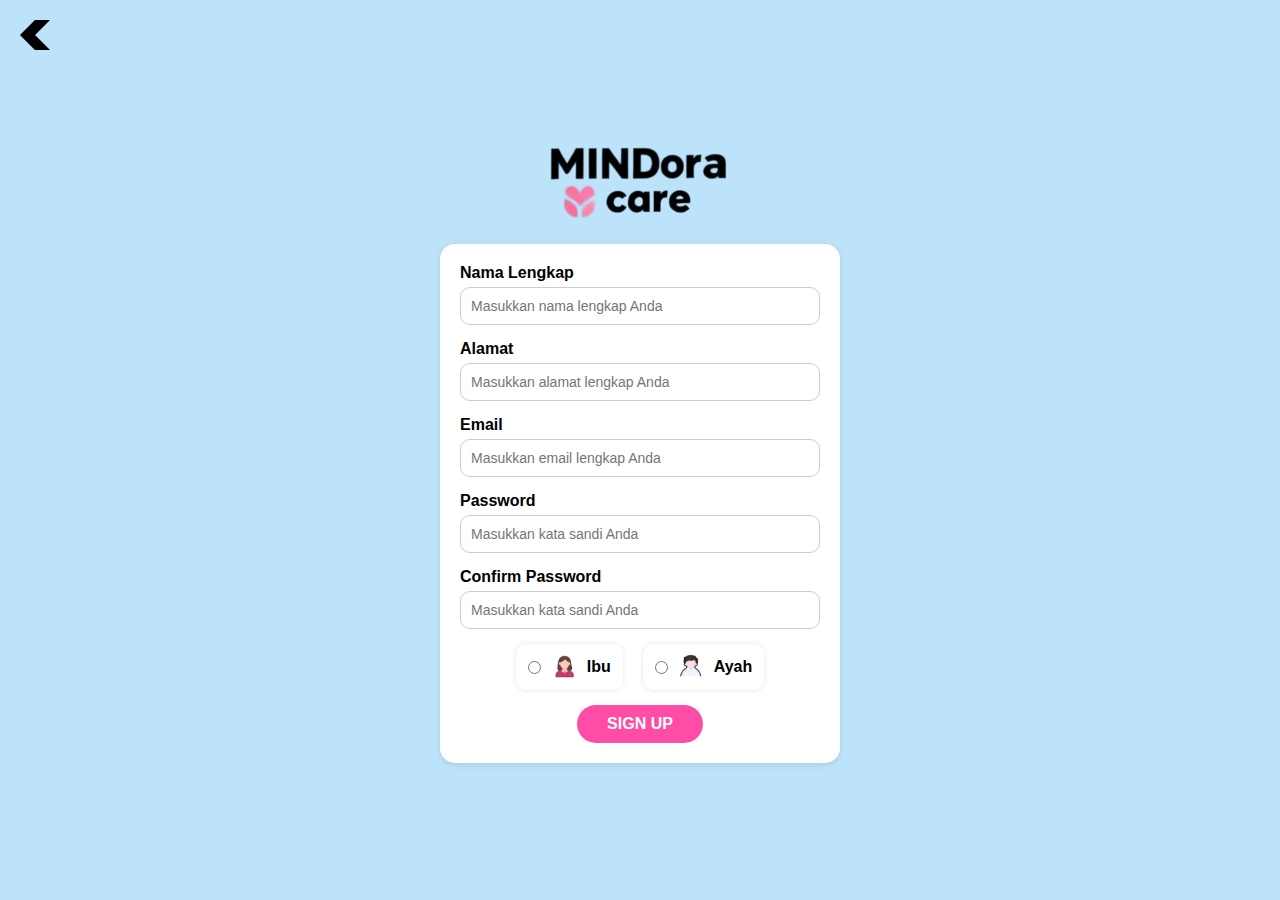
<file: signup.html>
<!DOCTYPE html>
<html lang="id">
<head>
  <meta charset="UTF-8" />
  <meta name="viewport" content="width=device-width, initial-scale=1.0" />
  <title>MINDora Care - Sign Up</title>
  <link rel="stylesheet" href="css/signup.css" />
</head>
<body>
  <div class="container">
    <div class="logo"><img src="images/MINDora care Logo.png" alt="Logo" /></div>

    <form class="signup-form">
      <div class="input-group">
        <label>Nama Lengkap</label>
        <input type="text" placeholder="Masukkan nama lengkap Anda" />
      </div>

      <div class="input-group">
        <label>Alamat</label>
        <input type="text" placeholder="Masukkan alamat lengkap Anda" />
      </div>

      <div class="input-group">
        <label>Email</label>
        <div class="input-icon">
          <input type="email" placeholder="Masukkan email lengkap Anda" />
        </div>
      </div>

      <div class="input-group">
        <label>Password</label>
        <div class="input-icon">
        
          <input type="password" placeholder="Masukkan kata sandi Anda" />
        </div>
      </div>

      <div class="input-group">
        <label>Confirm Password</label>
        <div class="input-icon">
          <input type="password" placeholder="Masukkan kata sandi Anda" />
        </div>
      </div>

      <div class="role-option">
  <label>
    <input type="radio" name="role" value="ibu" />
    <img src="images/ibu.png" alt="Ibu" class="role-img">Ibu
  </label>

  <label>
    <input type="radio" name="role" value="ayah" />
    <img src="images/bapak.png" alt="Ayah" class="role-img">Ayah
  </label>
</div>

      <a href="info.html" class="btn-signup">SIGN UP</a>
    </form>
  </div>
<a href="login.html" class="back-btn">
  <img src="images/panah1.png" alt="Kembali">
</a>


</body>
</html>
</file>
<file: css/signup.css>
* {
  margin: 0;
  padding: 0;
  box-sizing: border-box;
  font-family: 'Poppins', sans-serif;
}

body {
  background-color: #bde3fa;
  display: flex;
  justify-content: center;
  align-items: center;
  height: 100vh;
}

.container {
  text-align: center;
  width: 90%;
  max-width: 400px;
  background-color: #bde3fa;
}

.logo {
  font-size: 2rem;
  font-weight: 700;
  margin-bottom: 20px;
  color: #000;
}

.logo span {
  color: #555;
  font-weight: 500;
}

.signup-form {
  background-color: #fff;
  padding: 20px;
  border-radius: 15px;
  box-shadow: 0 2px 6px rgba(0, 0, 0, 0.1);
}

.input-group {
  text-align: left;
  margin-bottom: 15px;
}

label {
  font-weight: 600;
  display: block;
  margin-bottom: 5px;
}

.input-group input {
  width: 100%;
  padding: 10px;
  border: 1.5px solid #ccc;
  border-radius: 10px;
  outline: none;
  font-size: 14px;
}

.input-icon {
  position: relative;
}

.input-icon .icon {
  position: relative;
  top: 50%;
  left: 10px;
  transform: translateY(-50%);
}

.logo span {
  color: #8f3fff;
  font-weight: 600;
}

.role-select {
  display: flex;
  justify-content: center;
  gap: 20px;
  margin: 15px 0;
}

.btn-signup {
  display: inline-block;
  background-color: #ff4da6;
  color: white;
  padding: 10px 30px;
  border-radius: 25px;
  text-decoration: none;
  font-weight: 600;
  transition: background 0.3s;
  margin-top: 10px;

}

.btn-signup:hover {
  background-color: #e33d90;
}
.logo img {
  width: 200px;        /* ubah sesuai ukuran yang kamu mau */
  height: auto;        /* biar proporsinya tetap bagus */
  display: block;      /* agar bisa diatur posisi */
  margin: 0 auto;      /* untuk posisi di tengah */
}
.back-btn {
  position: absolute;   /* biar bisa nempel di pojok */
  top: 20px;            /* jarak dari atas */
  left: 20px;           /* jarak dari kiri */
  text-decoration: none;
}

.back-btn img {
  width: 30px;          /* ukuran panah */
  height: auto;         /* biar proporsional */
  cursor: pointer;      /* ubah kursor jadi tangan */
  transition: transform 0.2s ease;  /* efek halus saat hover */
}

.back-btn img:hover {
  transform: scale(1.1); /* sedikit membesar saat hover */
}
.role-option {
  display: flex;
  justify-content: center; /* biar posisi di tengah */
  gap: 20px;               /* jarak antar label */
  margin-top: 10px;
}

.role-option label {
  display: flex;
  align-items: center;     /* sejajarkan gambar dan teks */
  gap: 8px;                /* jarak antara radio, gambar, dan teks */
  cursor: pointer;         /* ubah kursor jadi tangan */
  background-color: #fff;
  padding: 8px 12px;
  border-radius: 10px;
  box-shadow: 0 0 5px rgba(0,0,0,0.1);
  transition: transform 0.2s ease;
}

.role-option label:hover {
  transform: scale(1.05);
}

.role-img {
  width: 30px;             /* ukuran gambar */
  height: 30px;
  object-fit: cover;
  border-radius: 50%;      /* kalau mau jadi bulat */
}
</file>
